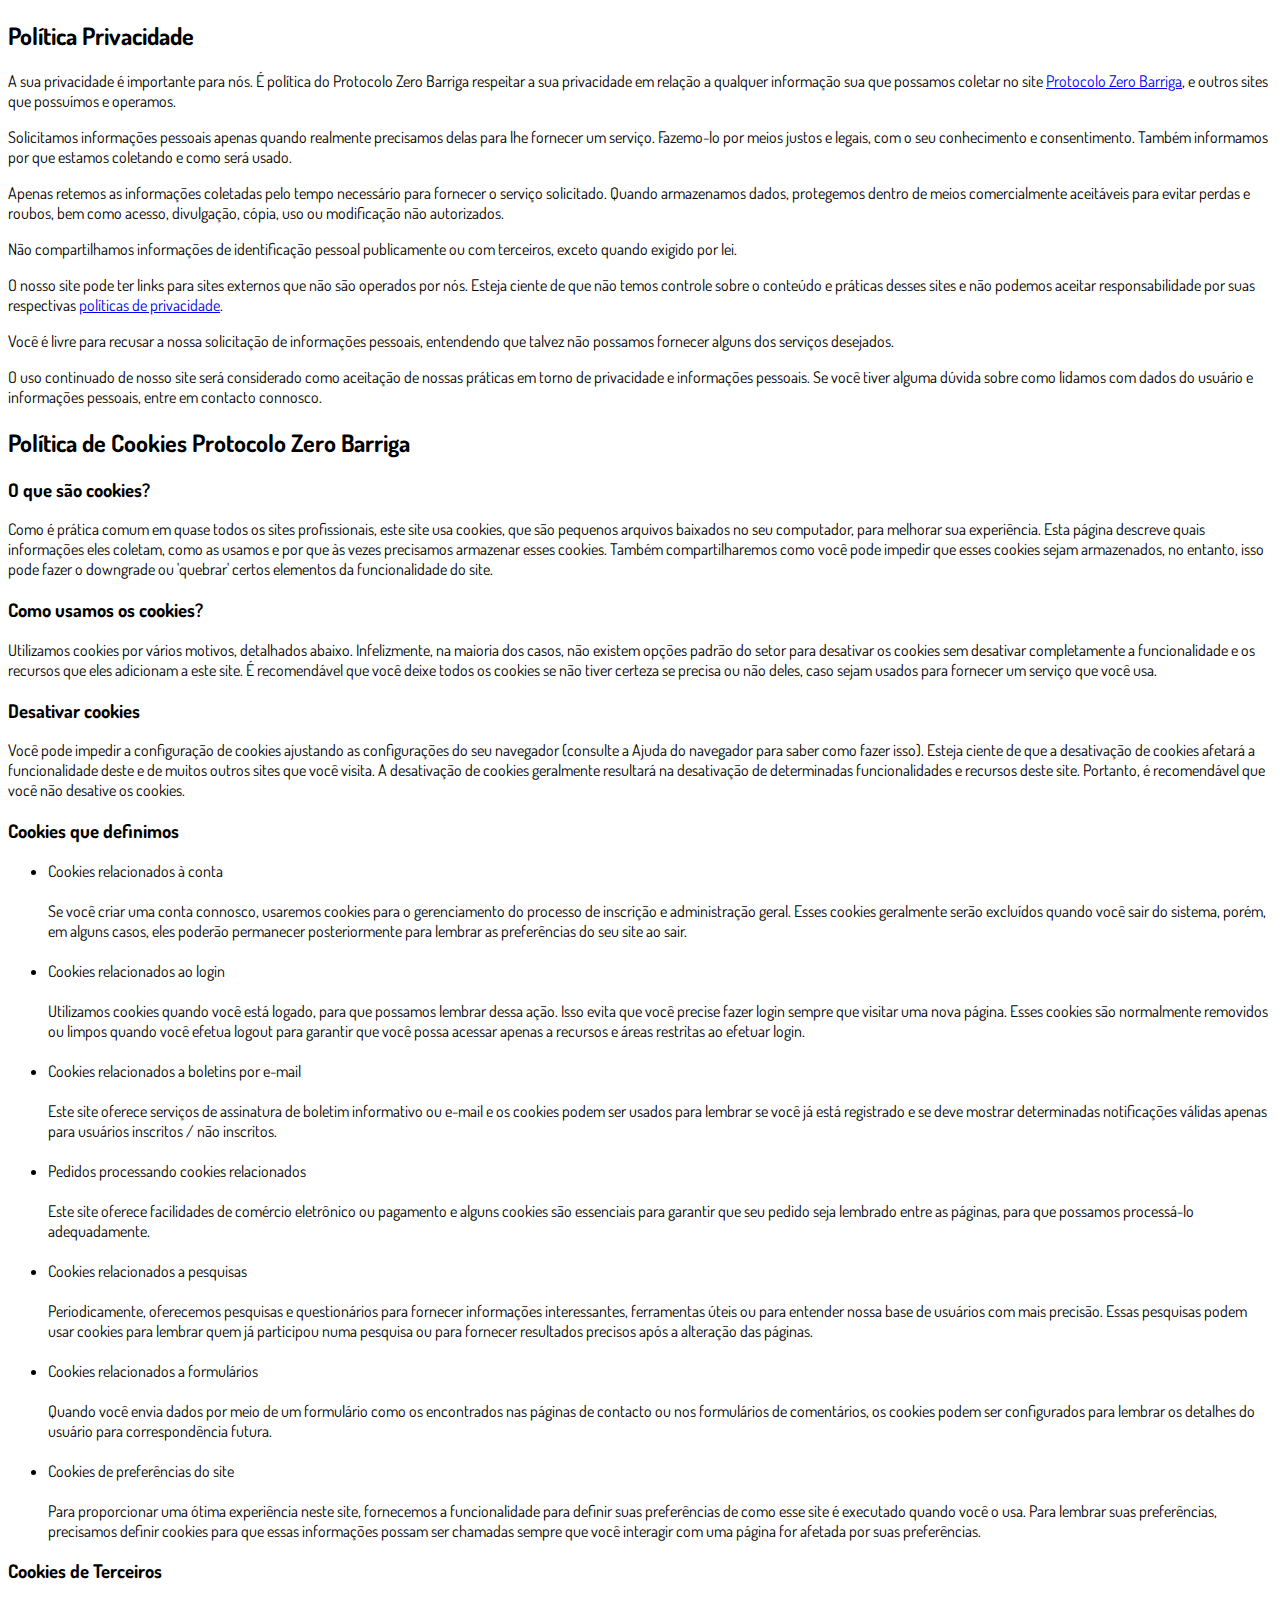
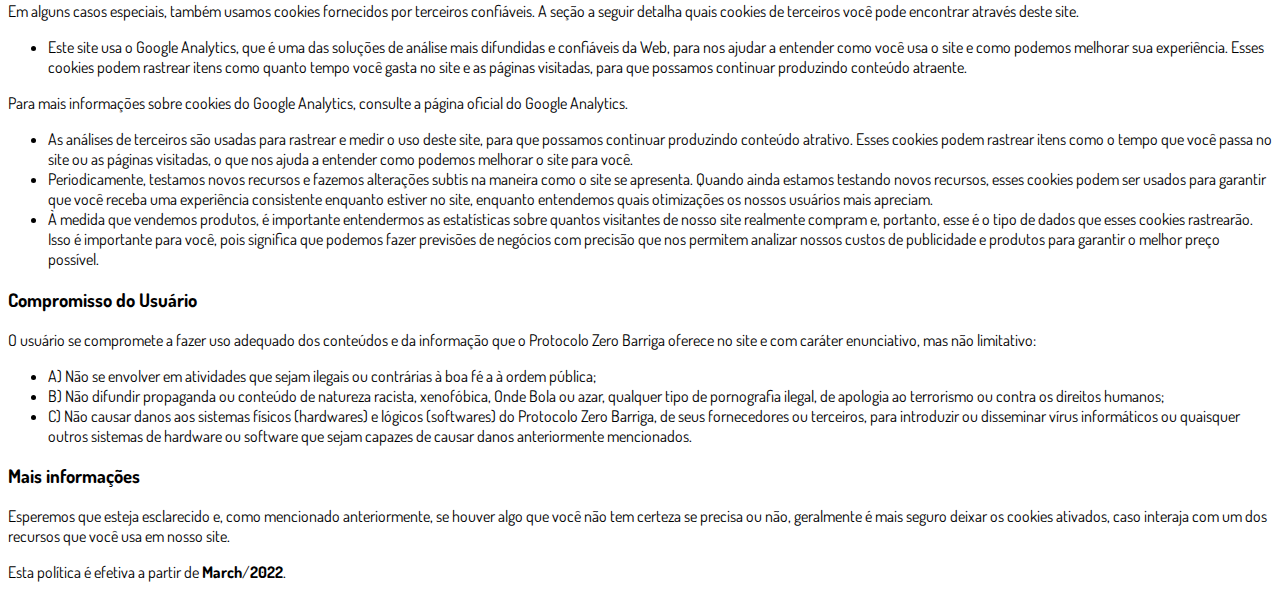
<file: privacidade.html>
<!DOCTYPE html>
<html lang="pt-br">
  <head>
    <meta charset="utf-8">
    <meta name="viewport" content="width=device-width, initial-scale=1, shrink-to-fit=no">

    <link rel="stylesheet" href="https://stackpath.bootstrapcdn.com/bootstrap/4.1.3/css/bootstrap.min.css" integrity="sha384-MCw98/SFnGE8fJT3GXwEOngsV7Zt27NXFoaoApmYm81iuXoPkFOJwJ8ERdknLPMO" crossorigin="anonymous">

    <link rel="preconnect" href="https://fonts.googleapis.com">
    <link rel="preconnect" href="https://fonts.gstatic.com" crossorigin>
    <link href="https://fonts.googleapis.com/css2?family=Dosis:wght@200;300;400;500;600;700;800&display=swap" rel="stylesheet">
    
    <!-- Ícone da Página -->
    <link rel="shortcut icon" type="image/jpg" href="./assets/img/favicon.png">

    <!-- Título da Página -->
    <title>Política de Privacidade | Protocolo Zero Barriga</title>
    
    <style type="text/css">
      body {
        font-family: 'Dosis', sans-serif;
      }
    </style>

  </head>
  <body>
    
    <div class="container py-5">
      <div class="row justify-content-center">
        <div class="col-lg-8">
          <h2>Política Privacidade</h2>                    <p>A sua privacidade é importante para nós. É política do Protocolo Zero Barriga respeitar a sua privacidade em relação a qualquer informação sua que possamos coletar no site <a href="#">Protocolo Zero Barriga</a>, e outros sites que possuímos e operamos.</p>                    <p>Solicitamos informações pessoais apenas quando realmente precisamos delas para lhe fornecer um serviço. Fazemo-lo por meios justos e legais, com o seu conhecimento e consentimento. Também informamos por que estamos coletando e como será usado.                    </p>                    <p>Apenas retemos as informações coletadas pelo tempo necessário para fornecer o serviço solicitado. Quando armazenamos dados, protegemos dentro de meios comercialmente aceitáveis ​​para evitar perdas e roubos, bem como acesso, divulgação, cópia, uso ou                        modificação não autorizados.</p>                    <p>Não compartilhamos informações de identificação pessoal publicamente ou com terceiros, exceto quando exigido por lei.</p>                    <p>O nosso site pode ter links para sites externos que não são operados por nós. Esteja ciente de que não temos controle sobre o conteúdo e práticas desses sites e não podemos aceitar responsabilidade por suas respectivas <a href='https://politicaprivacidade.com' target='_BLANK'>políticas de privacidade</a>.                    </p>                    <p>Você é livre para recusar a nossa solicitação de informações pessoais, entendendo que talvez não possamos fornecer alguns dos serviços desejados.</p>                    <p>O uso continuado de nosso site será considerado como aceitação de nossas práticas em torno de privacidade e informações pessoais. Se você tiver alguma dúvida sobre como lidamos com dados do usuário e informações pessoais, entre em contacto connosco.</p>                    <h2>Política de Cookies Protocolo Zero Barriga</h2>                    <h3>O que são cookies?</h3>                    <p>Como é prática comum em quase todos os sites profissionais, este site usa cookies, que são pequenos arquivos baixados no seu computador, para melhorar sua experiência. Esta página descreve quais informações eles coletam, como as usamos e por que às vezes                        precisamos armazenar esses cookies. Também compartilharemos como você pode impedir que esses cookies sejam armazenados, no entanto, isso pode fazer o downgrade ou 'quebrar' certos elementos da funcionalidade do site.</p>                    <h3>Como usamos os cookies?</h3>                    <p>Utilizamos cookies por vários motivos, detalhados abaixo. Infelizmente, na maioria dos casos, não existem opções padrão do setor para desativar os cookies sem desativar completamente a funcionalidade e os recursos que eles adicionam a este site. É recomendável                        que você deixe todos os cookies se não tiver certeza se precisa ou não deles, caso sejam usados ​​para fornecer um serviço que você usa.</p>                    <h3>Desativar cookies</h3>                    <p>Você pode impedir a configuração de cookies ajustando as configurações do seu navegador (consulte a Ajuda do navegador para saber como fazer isso). Esteja ciente de que a desativação de cookies afetará a funcionalidade deste e de muitos outros sites que                        você visita. A desativação de cookies geralmente resultará na desativação de determinadas funcionalidades e recursos deste site. Portanto, é recomendável que você não desative os cookies.</p>                    <h3>Cookies que definimos</h3>                    <ul>                        <li>                            Cookies relacionados à conta<br><br> Se você criar uma conta connosco, usaremos cookies para o gerenciamento do processo de inscrição e administração geral. Esses cookies geralmente serão excluídos quando você sair do sistema, porém, em alguns                            casos, eles poderão permanecer posteriormente para lembrar as preferências do seu site ao sair.<br><br>                        </li>                        <li>                            Cookies relacionados ao login<br><br> Utilizamos cookies quando você está logado, para que possamos lembrar dessa ação. Isso evita que você precise fazer login sempre que visitar uma nova página. Esses cookies são normalmente removidos ou limpos                            quando você efetua logout para garantir que você possa acessar apenas a recursos e áreas restritas ao efetuar login.<br><br>                        </li>                        <li>                            Cookies relacionados a boletins por e-mail<br><br> Este site oferece serviços de assinatura de boletim informativo ou e-mail e os cookies podem ser usados ​​para lembrar se você já está registrado e se deve mostrar determinadas notificações                            válidas apenas para usuários inscritos / não inscritos.<br><br>                        </li>                        <li>                            Pedidos processando cookies relacionados<br><br> Este site oferece facilidades de comércio eletrônico ou pagamento e alguns cookies são essenciais para garantir que seu pedido seja lembrado entre as páginas, para que possamos processá-lo adequadamente.<br><br>                        </li>                        <li>                            Cookies relacionados a pesquisas<br><br> Periodicamente, oferecemos pesquisas e questionários para fornecer informações interessantes, ferramentas úteis ou para entender nossa base de usuários com mais precisão. Essas pesquisas podem usar cookies                            para lembrar quem já participou numa pesquisa ou para fornecer resultados precisos após a alteração das páginas.<br><br>                        </li>                        <li>                            Cookies relacionados a formulários<br><br> Quando você envia dados por meio de um formulário como os encontrados nas páginas de contacto ou nos formulários de comentários, os cookies podem ser configurados para lembrar os detalhes do usuário                            para correspondência futura.<br><br>                        </li>                        <li>                            Cookies de preferências do site<br><br> Para proporcionar uma ótima experiência neste site, fornecemos a funcionalidade para definir suas preferências de como esse site é executado quando você o usa. Para lembrar suas preferências, precisamos                            definir cookies para que essas informações possam ser chamadas sempre que você interagir com uma página for afetada por suas preferências.<br>                        </li>                    </ul>                    <h3>Cookies de Terceiros</h3>                    <p>Em alguns casos especiais, também usamos cookies fornecidos por terceiros confiáveis. A seção a seguir detalha quais cookies de terceiros você pode encontrar através deste site.</p>                    <ul>                        <li>                            Este site usa o Google Analytics, que é uma das soluções de análise mais difundidas e confiáveis ​​da Web, para nos ajudar a entender como você usa o site e como podemos melhorar sua experiência. Esses cookies podem rastrear itens como quanto tempo                            você gasta no site e as páginas visitadas, para que possamos continuar produzindo conteúdo atraente.                        </li>                    </ul>                    <p>Para mais informações sobre cookies do Google Analytics, consulte a página oficial do Google Analytics.</p>                    <ul>                        <li>                            As análises de terceiros são usadas para rastrear e medir o uso deste site, para que possamos continuar produzindo conteúdo atrativo. Esses cookies podem rastrear itens como o tempo que você passa no site ou as páginas visitadas, o que nos ajuda a entender                            como podemos melhorar o site para você.</li>                        <li>                            Periodicamente, testamos novos recursos e fazemos alterações subtis na maneira como o site se apresenta. Quando ainda estamos testando novos recursos, esses cookies podem ser usados ​​para garantir que você receba uma experiência consistente enquanto                            estiver no site, enquanto entendemos quais otimizações os nossos usuários mais apreciam.</li>                        <li>                            À medida que vendemos produtos, é importante entendermos as estatísticas sobre quantos visitantes de nosso site realmente compram e, portanto, esse é o tipo de dados que esses cookies rastrearão. Isso é importante para você, pois significa que podemos                            fazer previsões de negócios com precisão que nos permitem analizar nossos custos de publicidade e produtos para garantir o melhor preço possível.</li>                                            </ul>                    <h3>Compromisso do Usuário</h3>                                <p>O usuário se compromete a fazer uso adequado dos conteúdos e da informação que o Protocolo Zero Barriga oferece no site e com caráter enunciativo, mas não limitativo:</p>                                        <ul>                        <li>A) Não se envolver em atividades que sejam ilegais ou contrárias à boa fé a à ordem pública;</li>                        <li>B) Não difundir propaganda ou conteúdo de natureza racista, xenofóbica, <a style='color: inherit !important; text-decoration:none !important;' href='https://ondeapostar.pt/onde-da-a-bola/'>Onde Bola</a> ou azar, qualquer tipo de pornografia ilegal, de apologia ao terrorismo ou contra os direitos humanos;</li>                        <li>C) Não causar danos aos sistemas físicos (hardwares) e lógicos (softwares) do Protocolo Zero Barriga, de seus fornecedores ou terceiros, para introduzir ou disseminar vírus informáticos ou quaisquer outros sistemas de hardware ou software que sejam capazes de causar danos anteriormente mencionados.</li>                    </ul>                                        <h3>Mais informações</h3>                    <p>Esperemos que esteja esclarecido e, como mencionado anteriormente, se houver algo que você não tem certeza se precisa ou não, geralmente é mais seguro deixar os cookies ativados, caso interaja com um dos recursos que você usa em nosso site.</p>                    <p>Esta política é efetiva a partir de <strong>March</strong>/<strong>2022</strong>.</p>
        </div>
      </div>
    </div>

    <script src="https://code.jquery.com/jquery-3.3.1.slim.min.js" integrity="sha384-q8i/X+965DzO0rT7abK41JStQIAqVgRVzpbzo5smXKp4YfRvH+8abtTE1Pi6jizo" crossorigin="anonymous"></script>
    <script src="https://cdnjs.cloudflare.com/ajax/libs/popper.js/1.14.3/umd/popper.min.js" integrity="sha384-ZMP7rVo3mIykV+2+9J3UJ46jBk0WLaUAdn689aCwoqbBJiSnjAK/l8WvCWPIPm49" crossorigin="anonymous"></script>
    <script src="https://stackpath.bootstrapcdn.com/bootstrap/4.1.3/js/bootstrap.min.js" integrity="sha384-ChfqqxuZUCnJSK3+MXmPNIyE6ZbWh2IMqE241rYiqJxyMiZ6OW/JmZQ5stwEULTy" crossorigin="anonymous"></script>
  </body>
</html>
</file>
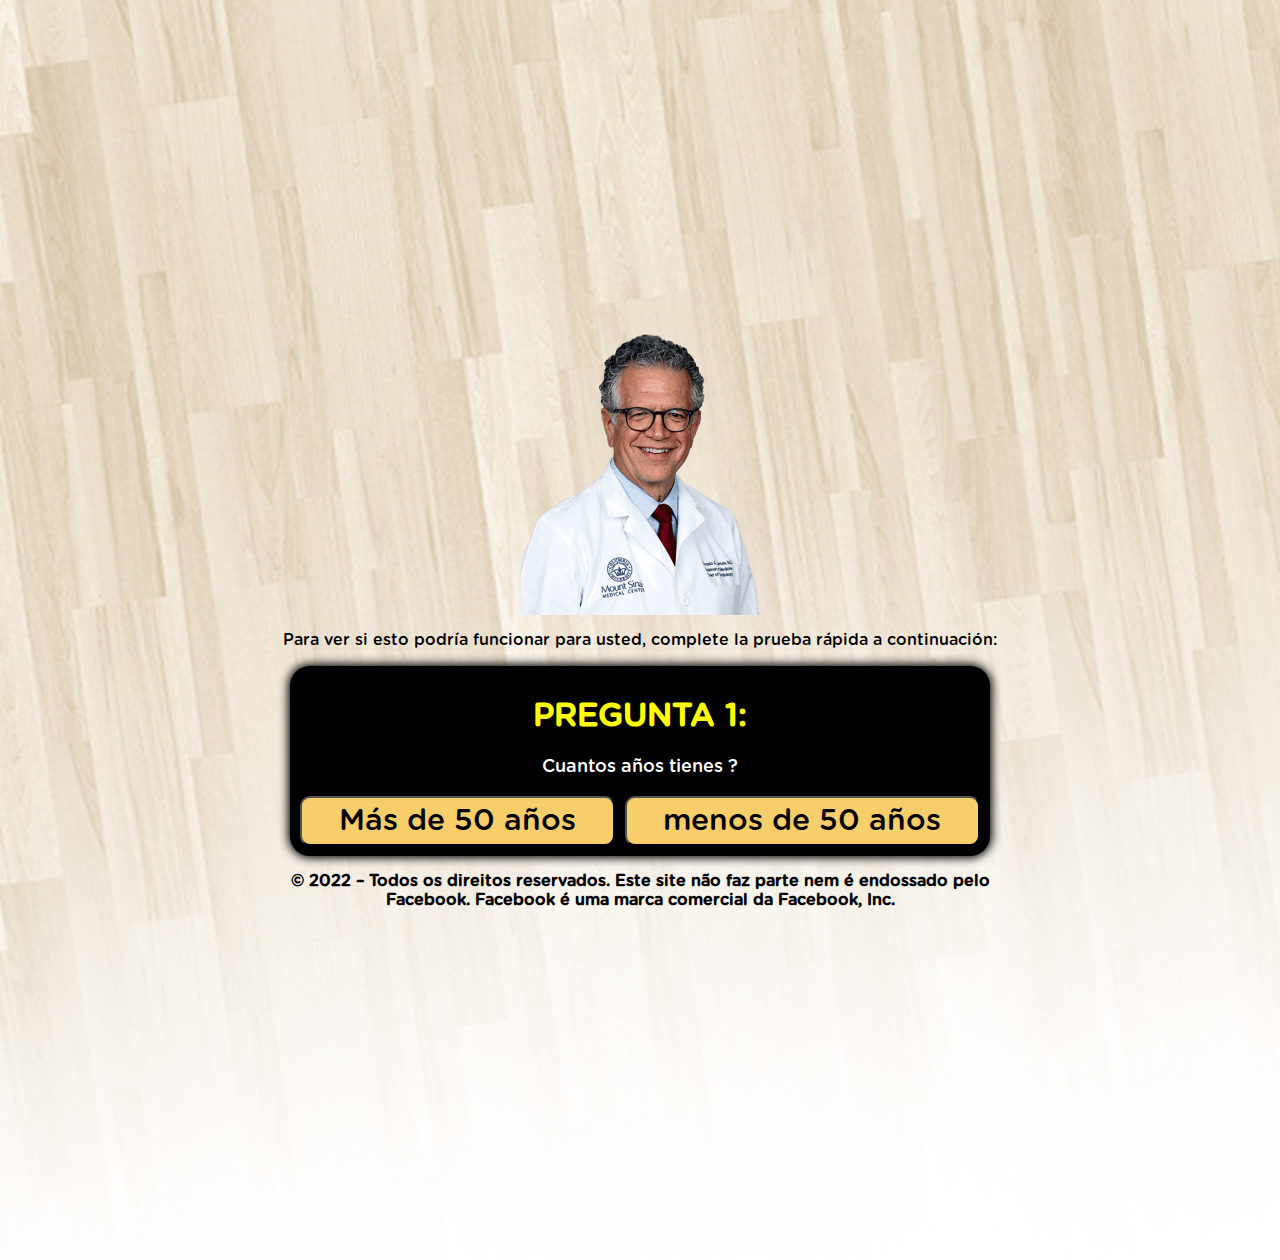
<file: quiz.html>
<!DOCTYPE html>
<html lang="pt-br">
<title>Perca de peso</title>
<head>
<meta charset="utf-8">
<meta name="viewport" content="width=device-width, initial-scale=1, shrink-to-fit=no">
<link rel="shortcut icon" href="favicon.jpg">
<style>
    header {
      background:"headerbg2.png";
      background-repeat: no-repeat;
    }
    @font-face {
      font-family: Gotham Rounded;
      src: url("./quiz/font.otf") format("opentype");
    }
    *, *::before, *::after {
      box-sizing: border-box;
      font-family: Gotham Rounded;
    }
    body {
      padding: 0;
      margin: 0;
      display: flex;
      flex-direction: column;
      justify-content: center;
      align-items: center;
      width: 100vw;
      height: 140vh;
      background: url("./quiz/fundo.png");
      background-size: cover;
      background-repeat: no-repeat;
    }
    .container {
      width: 700px;
      max-width: 90%;
    }
    .black {
      background-color: black;
      padding: 10px;
      text-align: center;
      border-radius: 20px;
      box-shadow: 0 0 10px 2px black;
    }
    .answer {
      display: grid;
      grid-template-columns: repeat(2, auto);
      gap: 10px;
    }
    @media (max-width: 991px) {
      .answer {
        display: grid;
        grid-template-columns: repeat(1, auto);
        gap: 10px;
      }
    }
    .btn {
      border-radius: 10px;
      padding: 5px 10px;
      font-size: 30px;
      background-color: #f7ce6a;
      outline: none;
      text-decoration: none;
      color: black;
    }
    .black h1 {
      color: yellow;
    }
    .black p {
      font-size: 18px;
      color: white;
    }
    .hide {
      display: none;
    }
  </style>


</head> 
<body>
  <img src="./quiz/doctor-min.png ">
</body>


  <p style="text-align: center; font-weight:;">Para ver si esto podría funcionar para usted, complete la prueba rápida a continuación:</p>
 

 <!-- Meta Pixel Code -->



<!-- End Meta Pixel Code -->

</head>
<body>
<div class="container">
<div class="black">
<div id="primeira">
<div class="question">
<h1>PREGUNTA 1:</h1>
<p>Cuantos años tienes ?</p>
</div>
<div class="answer">
<button class="btn" onclick="segunda()">Más de 50 años</button>
<button class="btn" onclick="segunda()">menos de 50 años</button>
</div>
</div>
<div id="segunda" class="hide">
<div class="question">
<h1>PREGUNTA 2:</h1>
<p>V¿Te gustaría poder durar más en la cama?</p>
</div>
<div class="answer">
<button class="btn" onclick="terceira()">Si</button>
<button class="btn" onclick="terceira()">No</button>
</div>
</div>
<div id="terceira" class="hide">
<div class="question">
<h1>PREGUNTA 3:</h1>
<p>Esta en una relacion ?</p>
</div>
<div class="answer">
<button class="btn" onclick="redirect()">Si</button>
<button class="btn" onclick="redirect()">No</button>
</div>
</div>
</div>
<p style="text-align: center; font-weight: bold;">© 2022 – Todos os direitos reservados. Este site não faz parte nem é endossado pelo Facebook. Facebook é uma marca comercial da Facebook, Inc.</p>
</div>
<script>
    function segunda() {
      document.getElementById("primeira").classList.add("hide")
      document.getElementById("segunda").classList.remove("hide")
    }
    function terceira() {
      document.getElementById("segunda").classList.add("hide")
      document.getElementById("terceira").classList.remove("hide")
    }
    function redirect() {
      location.href = "https://tonicoemagracedor.fun/"
    }
  </script>
</body>
</html>
</file>
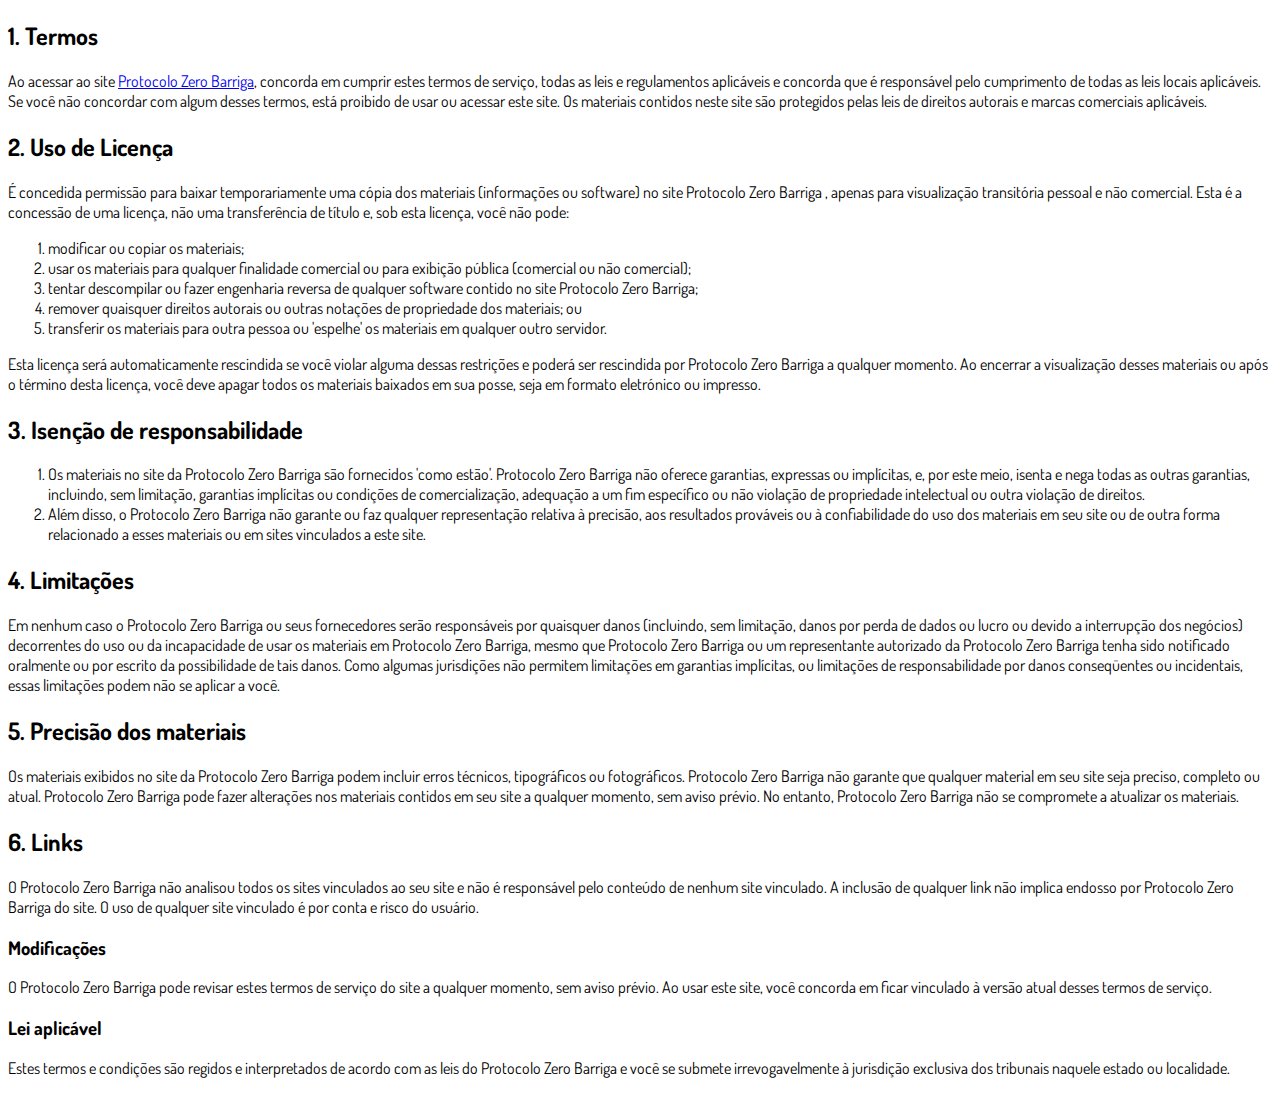
<file: termos.html>
<!DOCTYPE html>
<html lang="pt-br">
  <head>
    <meta charset="utf-8">
    <meta name="viewport" content="width=device-width, initial-scale=1, shrink-to-fit=no">

    <link rel="stylesheet" href="https://stackpath.bootstrapcdn.com/bootstrap/4.1.3/css/bootstrap.min.css" integrity="sha384-MCw98/SFnGE8fJT3GXwEOngsV7Zt27NXFoaoApmYm81iuXoPkFOJwJ8ERdknLPMO" crossorigin="anonymous">

    <link rel="preconnect" href="https://fonts.googleapis.com">
    <link rel="preconnect" href="https://fonts.gstatic.com" crossorigin>
    <link href="https://fonts.googleapis.com/css2?family=Dosis:wght@200;300;400;500;600;700;800&display=swap" rel="stylesheet">
    
    <!-- Ícone da Página -->
    <link rel="shortcut icon" type="image/jpg" href="./assets/img/favicon.png">

    <!-- Título da Página -->
    <title>Termos de Uso | Protocolo Zero Barriga</title>
    
    <style type="text/css">
      body {
        font-family: 'Dosis', sans-serif;
      }
    </style>

  </head>
  <body>
    
    <div class="container py-5">
      <div class="row justify-content-center">
        <div class="col-lg-8">
          <h2>1. Termos</h2>            <p>Ao acessar ao site <a href='#'>Protocolo Zero Barriga</a>, concorda em cumprir estes termos de serviço, todas as leis e regulamentos aplicáveis ​​e concorda que é responsável pelo cumprimento de todas as leis locais aplicáveis. Se você não concordar com algum                desses termos, está proibido de usar ou acessar este site. Os materiais contidos neste site são protegidos pelas leis de direitos autorais e marcas comerciais aplicáveis.</p>            <h2>2. Uso de Licença</h2>            <p>É concedida permissão para baixar temporariamente uma cópia dos materiais (informações ou software) no site Protocolo Zero Barriga , apenas para visualização transitória pessoal e não comercial. Esta é a concessão de uma licença, não uma transferência de título e,                sob esta licença, você não pode: </p>            <ol>            <li>modificar ou copiar os materiais;  </li>            <li>usar os materiais para qualquer finalidade comercial ou para exibição pública (comercial ou não comercial);  </li>            <li>tentar descompilar ou fazer engenharia reversa de qualquer software contido no site Protocolo Zero Barriga;  </li>            <li>remover quaisquer direitos autorais ou outras notações de propriedade dos materiais; ou  </li>            <li>transferir os materiais para outra pessoa ou 'espelhe' os materiais em qualquer outro servidor.</li>            </ol>            <p>Esta licença será automaticamente rescindida se você violar alguma dessas restrições e poderá ser rescindida por Protocolo Zero Barriga a qualquer momento. Ao encerrar a visualização desses materiais ou após o término desta licença, você deve apagar todos os materiais                baixados em sua posse, seja em formato eletrónico ou impresso.</p>            <h2>3. Isenção de responsabilidade</h2>            <ol>            <li>Os materiais no site da Protocolo Zero Barriga são fornecidos 'como estão'. Protocolo Zero Barriga não oferece garantias, expressas ou implícitas, e, por este meio, isenta e nega todas as outras garantias, incluindo, sem limitação, garantias implícitas ou condições de comercialização,            adequação a um fim específico ou não violação de propriedade intelectual ou outra violação de direitos. </li>            <li>Além disso, o Protocolo Zero Barriga não garante ou faz qualquer representação relativa à precisão, aos resultados prováveis ​​ou à confiabilidade do uso dos            materiais em seu site ou de outra forma relacionado a esses materiais ou em sites vinculados a este site.</li>            </ol>            <h2>4. Limitações</h2>            <p>Em nenhum caso o Protocolo Zero Barriga ou seus fornecedores serão responsáveis ​​por quaisquer danos (incluindo, sem limitação, danos por perda de dados ou lucro ou devido a interrupção dos negócios) decorrentes do uso ou da incapacidade de usar os materiais em Protocolo Zero Barriga,                mesmo que Protocolo Zero Barriga ou um representante autorizado da Protocolo Zero Barriga tenha sido notificado oralmente ou por escrito da possibilidade de tais danos. Como algumas jurisdições não permitem limitações em garantias implícitas, ou limitações de responsabilidade                por danos conseqüentes ou incidentais, essas limitações podem não se aplicar a você.</p>            <h2>5. Precisão dos materiais</h2>            <p>Os materiais exibidos no site da Protocolo Zero Barriga podem incluir erros técnicos, tipográficos ou fotográficos. Protocolo Zero Barriga não garante que qualquer material em seu site seja preciso, completo ou atual. Protocolo Zero Barriga pode fazer alterações nos materiais contidos em seu                site a qualquer momento, sem aviso prévio. No entanto, Protocolo Zero Barriga não se compromete a atualizar os materiais.</p>            <h2>6. Links</h2>            <p>O Protocolo Zero Barriga não analisou todos os sites vinculados ao seu site e não é responsável pelo conteúdo de nenhum site vinculado. A inclusão de qualquer link não implica endosso por Protocolo Zero Barriga do site. O uso de qualquer site vinculado é por conta e risco do usuário.</p>            </p>            <h3>Modificações</h3>            <p>O Protocolo Zero Barriga pode revisar estes termos de serviço do site a qualquer momento, sem aviso prévio. Ao usar este site, você concorda em ficar vinculado à versão atual desses termos de serviço.</p>            <h3>Lei aplicável</h3>            <p>Estes termos e condições são regidos e interpretados de acordo com as leis do Protocolo Zero Barriga e você se submete irrevogavelmente à jurisdição exclusiva dos tribunais naquele estado ou localidade.</p>
        </div>
      </div>
    </div>

    <script src="https://code.jquery.com/jquery-3.3.1.slim.min.js" integrity="sha384-q8i/X+965DzO0rT7abK41JStQIAqVgRVzpbzo5smXKp4YfRvH+8abtTE1Pi6jizo" crossorigin="anonymous"></script>
    <script src="https://cdnjs.cloudflare.com/ajax/libs/popper.js/1.14.3/umd/popper.min.js" integrity="sha384-ZMP7rVo3mIykV+2+9J3UJ46jBk0WLaUAdn689aCwoqbBJiSnjAK/l8WvCWPIPm49" crossorigin="anonymous"></script>
    <script src="https://stackpath.bootstrapcdn.com/bootstrap/4.1.3/js/bootstrap.min.js" integrity="sha384-ChfqqxuZUCnJSK3+MXmPNIyE6ZbWh2IMqE241rYiqJxyMiZ6OW/JmZQ5stwEULTy" crossorigin="anonymous"></script>
  </body>
</html>
</file>
